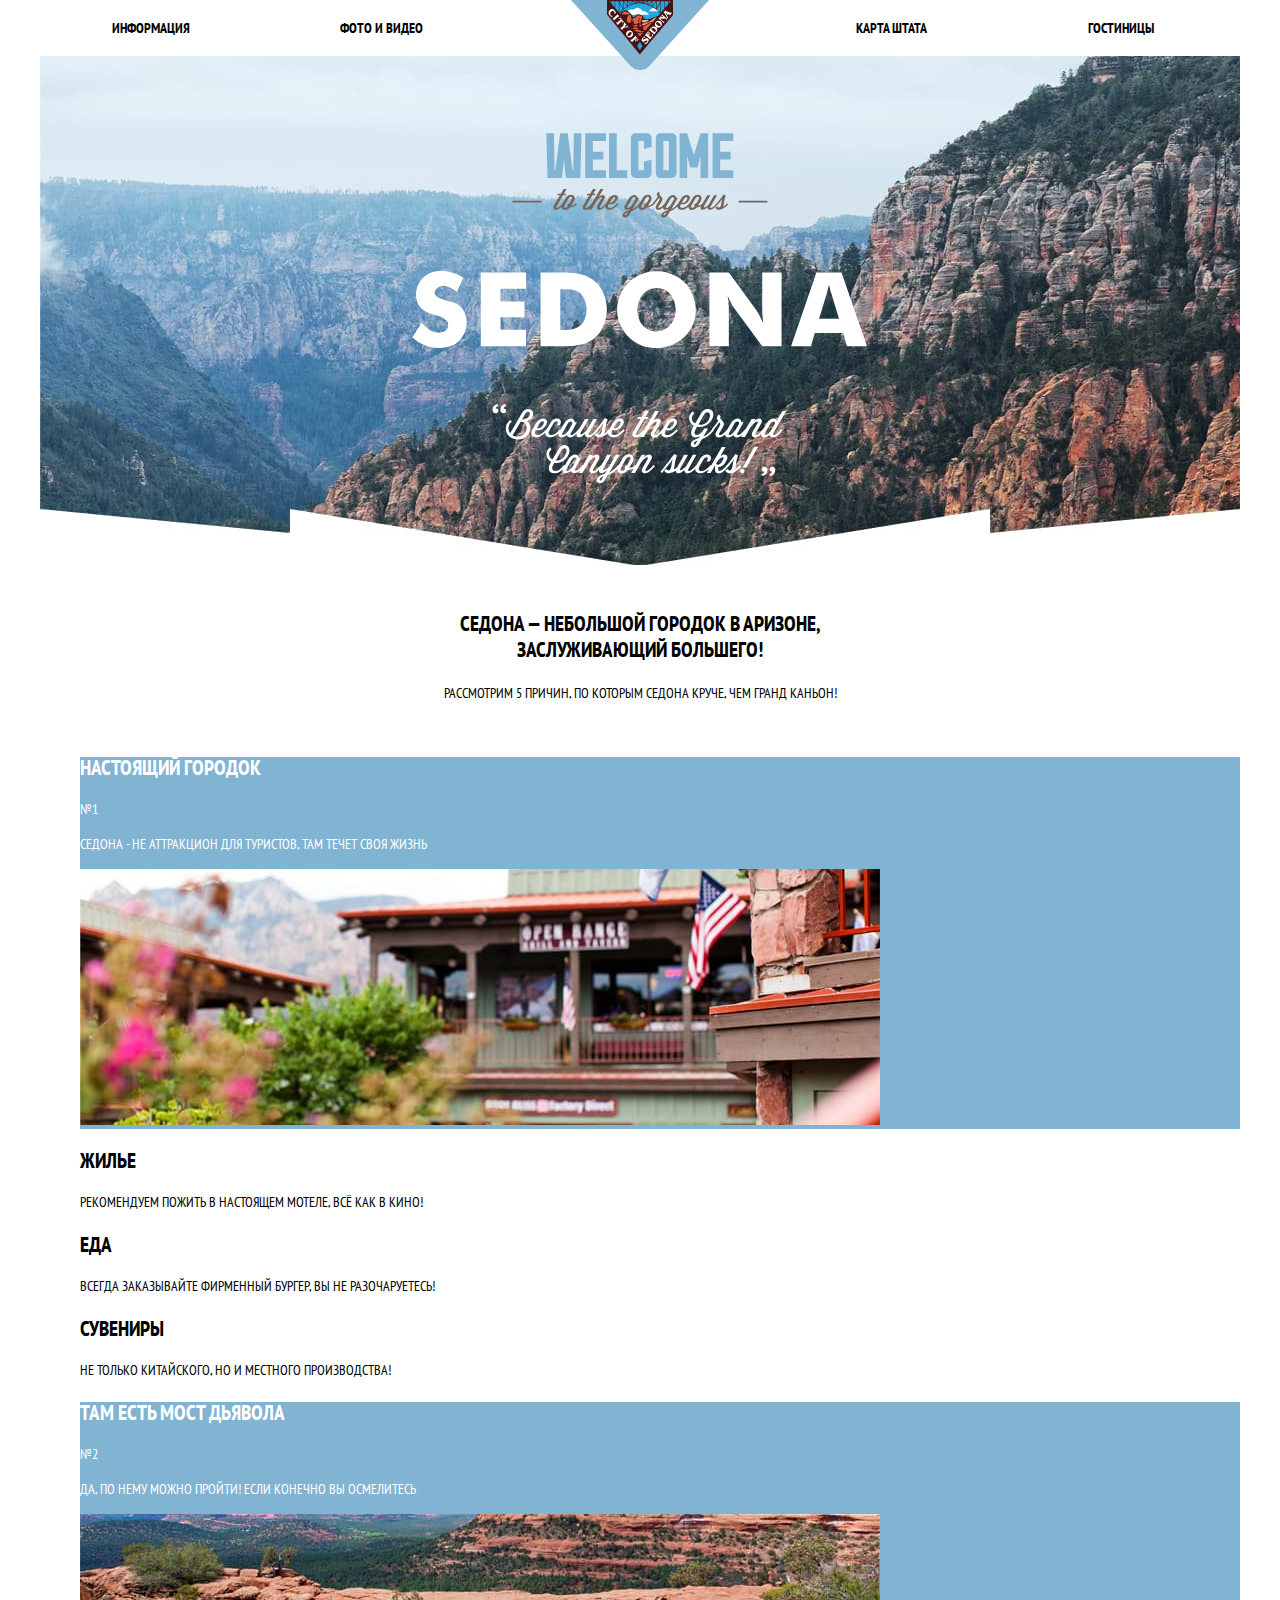
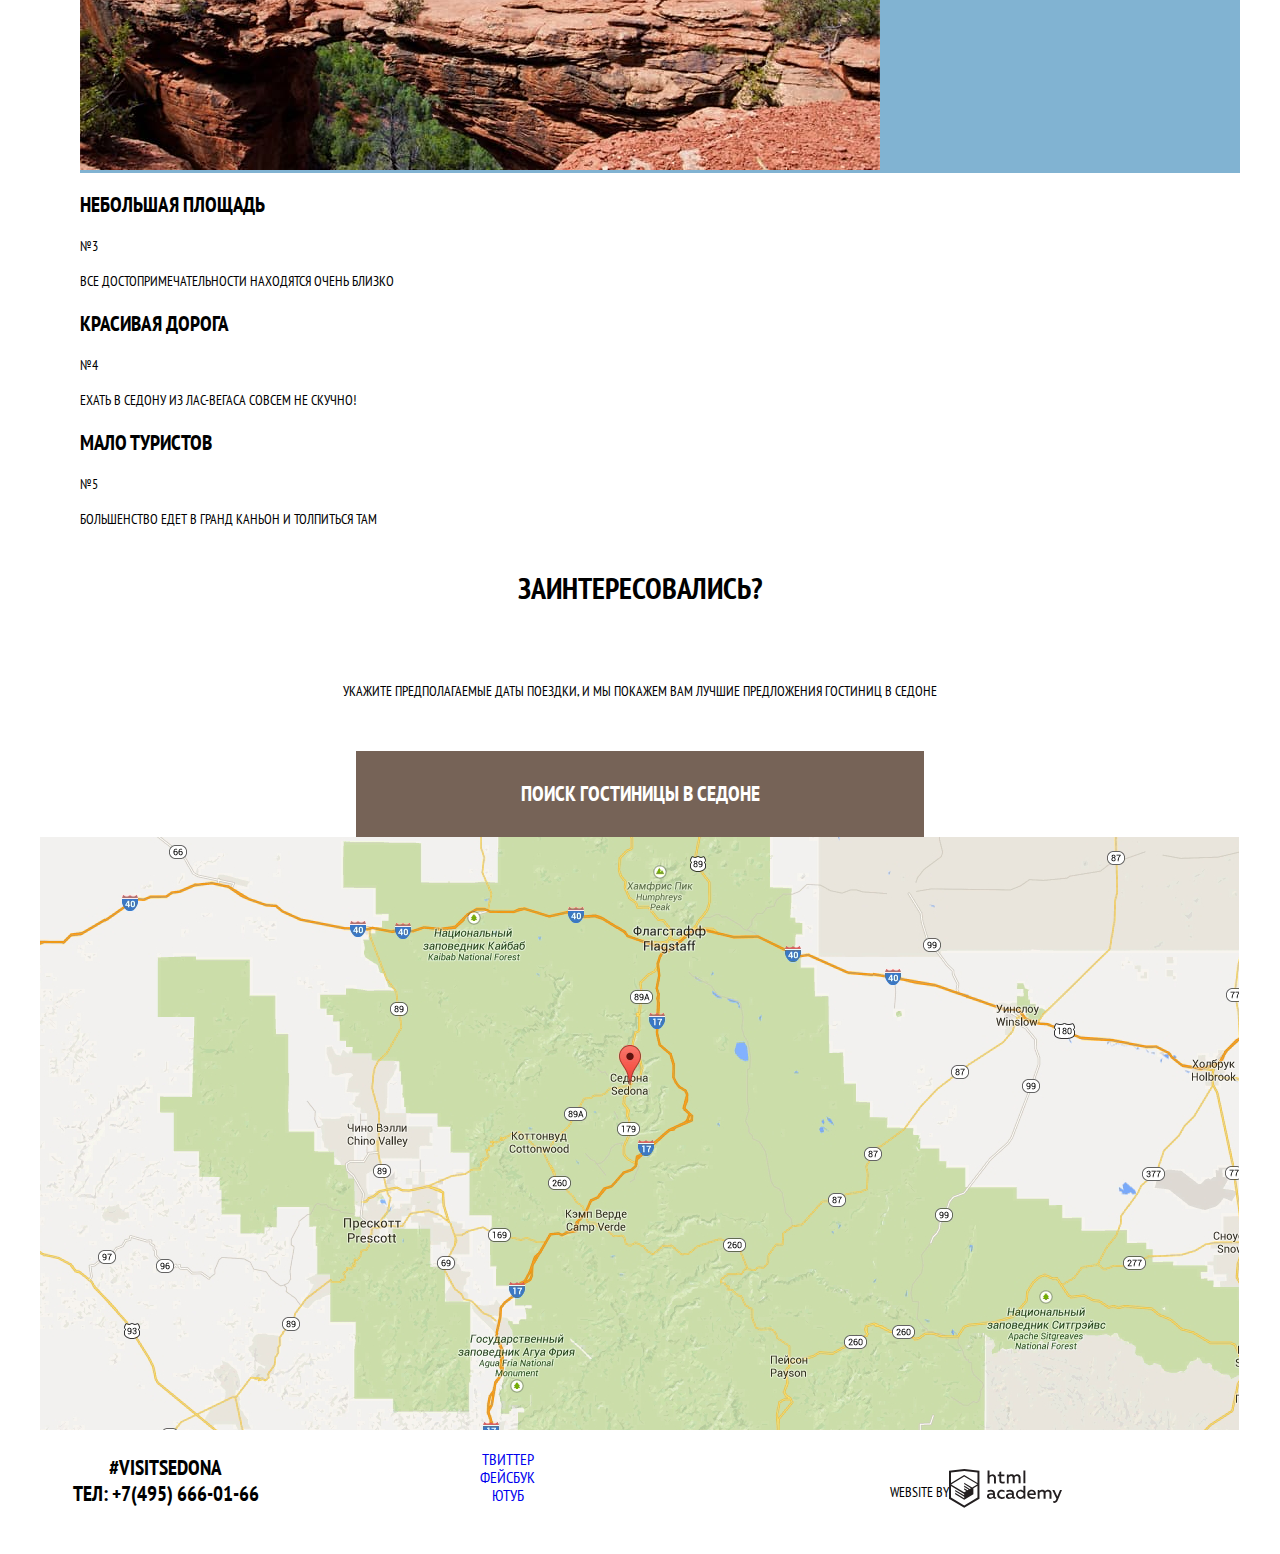
<file: index.html>
<!DOCTYPE html>
<html class="page" lang="ru">

<head>
  <meta charset="utf-8">
  <title>HTML Academy: Седона</title>
  <meta name="viewport" content="width=device-width, initial-scale=1">
  <link rel="stylesheet" href="https://fonts.googleapis.com/css2?family=PT+Sans+Narrow:wght@400;700&display=swap">
  <link rel="stylesheet" href="css/normalize.css" />
  <link rel="stylesheet" href="css/style.css" />
</head>

<body class="page-body">
  <div class="main-conteiner">
    <header class="main-header">
      <nav class="main-navigation">
        <a href="index.html" class="main-header-logo">
          <img src="img/logo.svg" width="138" height="70" alt="Логотип сайта городка Седона">
        </a>
        <ul class="site-navigation">
          <li class="site-navigation-item"><a href="info.html">Информация</a></li>
          <li class="site-navigation-item"><a href="photos.html">Фото и видео</a></li>
          <li class="site-navigation-item"><a href="map.html">Карта штата</a></li>
          <li class="site-navigation-item"><a href="hotels.html">Гостиницы</a></li>
        </ul>
      </nav>
    </header>
    <main class="main-site">
      <h1 class="visually-hidden">Сайт городка Седона</h1>
      <section class="about-sedona">
        <img class="img-about-sedona" src="img/welcome.svg" width="456.65px" height="350.88" alt="Welcome to the gorgeous Sedona">
        <div class="five-reasons">
          <h2>Седона — небольшой городок в Аризоне,<br> заслуживающий большего!</h2>
          <p>
            Рассмотрим 5 причин, по которым Седона круче, чем гранд каньон!
          </p>
        </div>

      </section>

      <section class="reasons-sedona">
        <ul class="reasons-list">
          <li class="rasons-item-1">
            <h3>Настоящий городок</h3>
            <p>
              №1
            </p>
            <p>
              Седона - не аттракцион для туристов, там течет своя жизнь
            </p>
            <img src="img/city-sedona.jpg" width="800px" height="256px" alt="Городок Седона">
          </li>
          <li class="rasons-item-2">
            <h3>Жилье</h3>
            <p>
              Рекомендуем пожить в настоящем мотеле, всё как в кино!
            </p>
          </li>
          <li class="rasons-item-3">
            <h3>Еда</h3>
            <p>
              Всегда заказывайте фирменный бургер, вы не разочаруетесь!
            </p>
          </li>
          <li class="rasons-item-4">
            <h3>Сувениры</h3>
            <p>
              Не только китайского, но и местного производства!
            </p>
          </li>
          <li class="rasons-item-5">
            <h3>Там есть мост дьявола</h3>
            <p>
              №2
            </p>
            <p>
              Да, по нему можно пройти! Если конечно вы осмелитесь
            </p>
            <img src="img/bridge.jpg" width="800px" height="256px" alt="Мост дьявола">
          </li>
          <li class="rasons-item-6">
            <h3>Небольшая площадь</h3>
            <p>
              №3
            </p>
            <p>
              Все достопримечательности находятся очень близко
            </p>
          </li>
          <li class="rasons-item-7">
            <h3>Красивая дорога</h3>
            <p>
              №4
            </p>
            <p>
              Ехать в Седону из Лас-Вегаса совсем не скучно!
            </p>
          </li>
          <li class="rasons-item-8">
            <h3>Мало туристов</h3>
            <p>
              №5
            </p>
            <p>
              Большенство едет в Гранд Каньон и толпиться там
            </p>
          </li>
        </ul>
      </section>
      <section class="search-hotels">
        <h3>Заинтересовались?</h3>
        <p>
          Укажите предполагаемые даты поездки, и мы покажем вам лучшие предложения гостиниц в Седоне
        </p>
        <a href="#">Поиск гостиницы в Седоне</a>
      </section>
      <section class='map'>
        <img src="img/map.png" width="1199px" height="594px" alt="Карта">
      </section>
    </main>
    <footer class="main-footer">
      <div class="footer-contacts">
        <p>#VISITSEDONA <br> ТЕЛ: +7(495) 666-01-66</p>

      </div>
      <div class="footer-social">
        <ul>
          <li>
            <a class="social-button-tw" href="#">Твиттер</a>
          </li>
          <li>
            <a class="social-button-fb" href="#">Фейсбук</a>
          </li>
          <li>
            <a class="social-button-yt" href="#">Ютуб</a>
          </li>
        </ul>
      </div>
      <div class="footer-copyright">
        <p>
          WEBSITE BY
        </p>
        <a href="https://htmlacademy.ru"><img src="img/logo-htmlacademy.svg" width="113.98px" height="39.78px" alt="Логотип HTML Academy"></a>

      </div>
    </footer>
  </div>

  <div class="pop-up-visually-hidden">

    <form action="https://echo.htmlacademy.ru/courses" method="post">
      <p>
        <label for="arrival-date">
          Дата заезда:
        </label>
        <input type="text" name="arrival-date" value="24 апреля 2017">
        <button type="button"><img src="img/calendar.svg" alt="Календарь"></button>
      </p>
      <p>
        <label for="date-of-departure">
          Дата выезда:
        </label>
        <input type="text" name="date-of-departure" value="4 июля 2017">
        <button type="button"><img src="img/calendar.svg" alt="Календарь"></button>
      </p>
      <p>
        <label for="amount-of-adults">Взрослые</label>
        <button type="button" name="minus-adult"><span class="icon-minus"></span></button>
        <input type="text" name="amount-of-adults" value="2">
        <button type="button" name="plus-adult"><span class="icon-plus"></span></button>
      </p>
      <p>
        <label for="amount-of-children">Взрослые</label>
        <button type="button" name="minus-children"><span class="icon-minus"></span></button>
        <input type="text" name="amount-of-children" value="0">
        <button type="button" name="plus-children"><span class="icon-plus"></span></button>
      </p>
      <p>
        <button type="submit">Найти</button>
      </p>
    </form>
  </div>
</body>

</html>
</file>
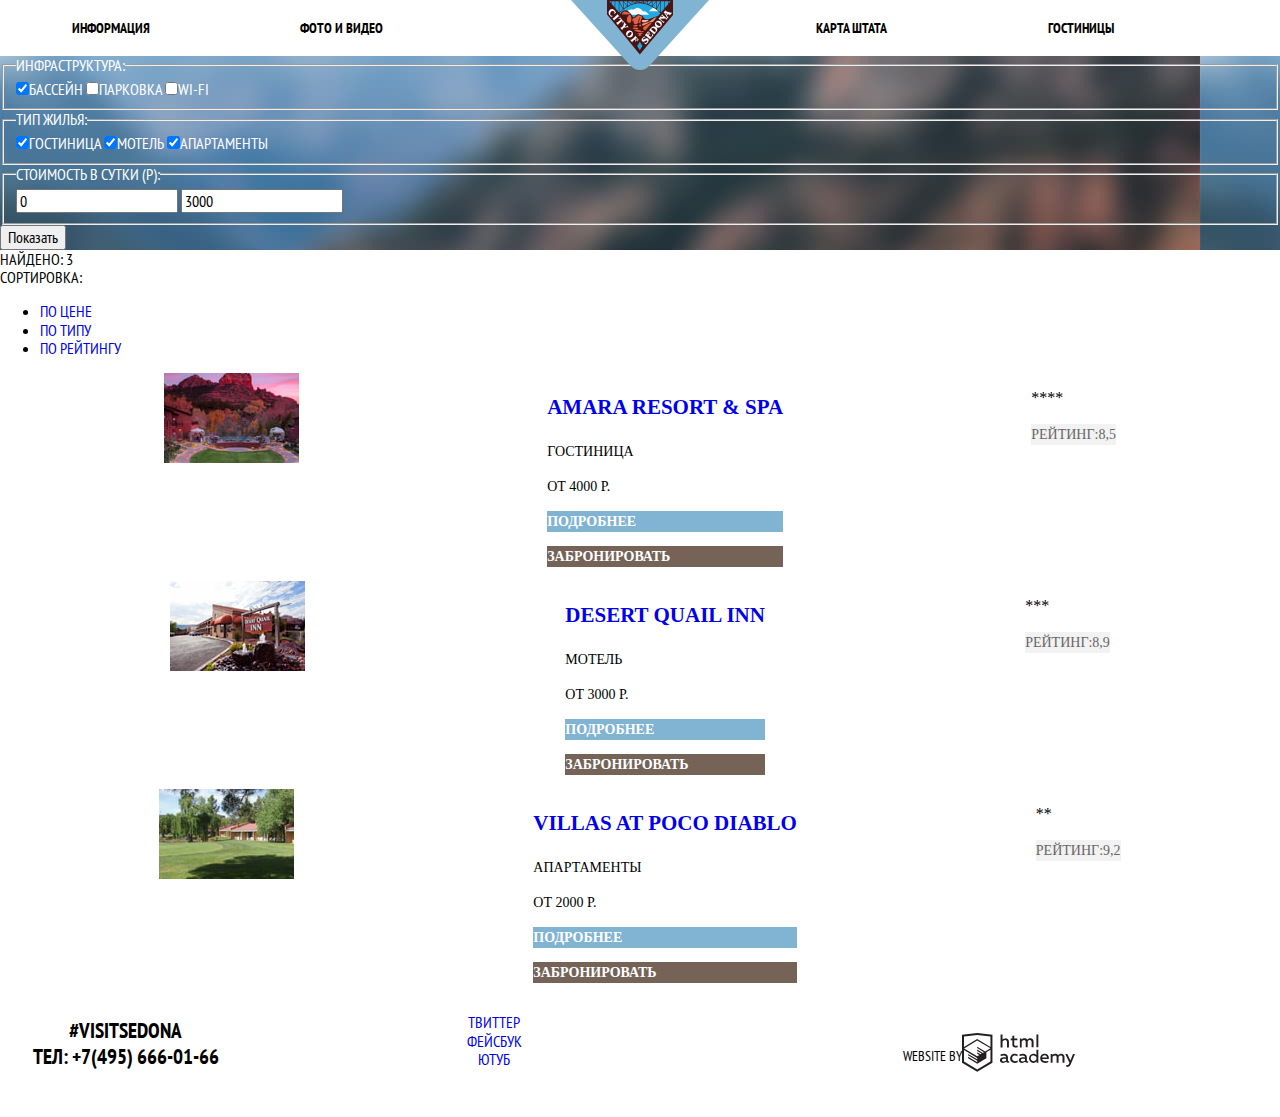
<file: hotels.html>
<!DOCTYPE html>
<html lang="ru">

<head>
  <meta charset="utf-8">
  <title>HTML Academy: Седона</title>
  <meta name="viewport" content="width=device-width, initial-scale=1">
  <link rel="stylesheet" href="https://fonts.googleapis.com/css2?family=PT+Sans+Narrow:wght@400;700&display=swap">
  <link rel="stylesheet" href="css/normalize.css" />
  <link rel="stylesheet" href="css/style.css" />
</head>

<body>
  <header class="main-header">
    <nav class="main-navigation">
      <a class="main-header-logo" href="index.html">
        <img src="img/logo.svg" width="138" height="70" alt="Логотип сайта городка Седона">
      </a>
      <ul class="site-navigation">
        <li class="site-navigation-item"><a href="info.html">Информация</a></li>
        <li class="site-navigation-item"><a href="photos.html">Фото и видео</a></li>
        <li class="site-navigation-item"><a href="map.html">Карта штата</a></li>
        <li class="site-navigation-item"><a href="hotels.html">Гостиницы</a></li>
      </ul>
    </nav>
  </header>

  <main>
    <section class="filters">
      <h2 class="visually-hidden">Фильтры</h2>
      <form action="https://echo.htmlacademy.ru/courses" method="get">
        <fieldset>
          <legend>
            Инфраструктура:
          </legend class="infrastructure">
          <label class="infrastructure-type"><input type="checkbox" name="infrastructure" checked value="Swiming-pool">Бассейн</label>
          <labelclass="infrastructure-type"><input type="checkbox" name="infrastructure" value="Parking">Парковка</label>
            <labelclass="infrastructure-type"><input type="checkbox" name="infrastructure" value="Wi-Fi">Wi-Fi</label>
        </fieldset>
        <fieldset>
          <legend class="housing">
            Тип жилья:
          </legend>
          <label class="housing-type"><input type="checkbox" name="housing" checked value="hotel">Гостиница</label>
          <labelclass="housing-type"><input type="checkbox" name="housing" checked value="motel">Мотель</label>
            <labelclass="housing-type"><input type="checkbox" name="housing" checked value="apartments">Апартаменты</label>
        </fieldset>
        <fieldset>
          <legend class="coast-per-day">
            Стоимость в сутки (Р):
          </legend>
          <label class="coast-per-day-from"><span class="visually-hidden">от</span><input type="text" placeholder="от 0" value="0"></label>
          <label class="coast-per-day-to"><span class="visually-hidden">до</span><input type="text" placeholder="до 3000" value="3000"></label>
        </fieldset>
        <button class="show-bottom" type="submit">Показать</button>
      </form>
    </section>
    <section class="sort">
      <div class="sort-find">
        <span>Найдено: 3</span>
      </div>
      <div class="sort-range">
        <span>Сортировка:</span>
        <ul class="sort-range-list">
          <li>
            <a class="active" href="#">По цене</a>
          </li>
          <li>
            <a href="#">По типу</a>
          </li>
          <li>
            <a href="#">По рейтингу</a>
          </li>
        </ul>
      </div>
      <div class="sort-dir">
        <a class="icon-up" href="#"></a>
        <a class="icon-down" href="#"></a>
      </div>
    </section>
    <section class="catalog">
      <h2 class="visually-hidden">Каталог</h2>
      <article class="catalog-item">
        <div class="catalog-item-image">
          <img src="img/amara.jpg" width="135px" height="90px" alt="Amara Resort & Spa">
        </div>
        <div>
          <h3 class="catalog-hotel"><a href="#">Amara Resort & Spa</a></h3>
          <p class="catalog-category">Гостиница</p>
          <p class="catalog-item-price">От 4000 р.</p>
          <p class="bottom-detail"><a href="#">Подробнее</a></p>
          <p class="bottom-booking"><a href="#">Забронировать</a></p>
        </div>
        <div>
          <p class="catalog-item-star">
            ****
          </p>
          <p class="catalog-item-rate">
            Рейтинг:8,5
          </p>
        </div>
      </article>
      <article class="catalog-item">
        <div class="catalog-item-image">
          <img src="img/desert.jpg" width="135px" height="90px" alt="Desert Quail Inn">
        </div>
        <div>
          <h3 class="catalog-hotel"><a href="#">Desert Quail Inn</a></h3>
          <p class="catalog-category">Мотель</p>
          <p class="catalog-item-price">От 3000 р.</p>
          <p class="bottom-detail"><a href="#">Подробнее</a></p>
          <p class="bottom-booking"><a href="#">Забронировать</a></p>
        </div>
        <div>
          <p class="catalog-item-star">
            ***
          </p>
          <p class="catalog-item-rate">
            Рейтинг:8,9
          </p>
        </div>
      </article>
      <article class="catalog-item">
        <div class="catalog-item-image">
          <img src="img/villas.jpg" width="135px" height="90px" alt="Villas at Poco Diablo">
        </div>
        <div>
          <h3 class="catalog-hotel"><a href="#">Villas at Poco Diablo</a></h3>
          <p class="catalog-category">Апартаменты</p>
          <p class="catalog-item-price">От 2000 р.</p>
          <p class="bottom-detail"><a href="#">Подробнее</a></p>
          <p class="bottom-booking"><a href="#">Забронировать</a></p>
        </div>
        <div>
          <p class="catalog-item-star">
            **
          </p>
          <p class="catalog-item-rate">
            Рейтинг:9,2
          </p>
        </div>
      </article>

    </section>
  </main>
  <footer class="main-footer">
    <div class="footer-contacts">
      <p>#VISITSEDONA <br> ТЕЛ: +7(495) 666-01-66</p>

    </div>
    <div class="footer-social">
      <ul>
        <li>
          <a class="social-button-tw" href="#">Твиттер</a>
        </li>
        <li>
          <a class="social-button-fb" href="#">Фейсбук</a>
        </li>
        <li>
          <a class="social-button-yt" href="#">Ютуб</a>
        </li>
      </ul>
    </div>
    <div class="footer-copyright">
      <p>
        WEBSITE BY
      </p>
      <a href="https://htmlacademy.ru"><img src="img/logo-htmlacademy.svg" width="113.98px" height="39.78px" alt="Логотип HTML Academy"></a>

    </div>
  </footer>
</body>

</html>
</file>
<file: css/style.css>
/* Variables */
:root {
  --white: #FFFFFF;
  --seagull: #81B3D2;
  --black: #000000;
  --night-rider: #333333;
  --whisper: #E5E5E5;
  --roman-coffee: #766357;
  --dark-gray: #ABABAB;
  --white-smoke: #F2F2F2;
  --dim-gray: #666666;
  --summer-sky: #23A9E1;
  --aubergine: #231F20;
  --rustic-red: #491213;
  --seagull-1: #81B3D3;
  --very-light-grey: #CACACA;
  --flamingo: #DC6243;
  --darksalmon: #F49774;
  --sundown: #F4B1A4;
  --background: #888888;
}

/* Global */
body {
  min-width: 1220px;
  font-family: "PT Sans Narrow", Arial, sans-serif;
  color: var(--white);
  text-transform: uppercase;
  background-color: var(--white);
}

a {
  text-decoration: none;
}

img {
  max-width: 100%;
  height: auto;
}

.page {
  height: 100%;
}

.page-body {
  min-height: 100%;
  display: grid;
  grid-template-rows: min-content 1fr min-content;
  align-content: start;
}

.main-conteiner {
  width: 1200px;
  margin: 0 auto;
  padding: 0;
}

.main-header {}

.main-navigation {
  font-size: 14px;
  font-weight: bold;
  line-height: 26px;
  color: var(--black);
  background-color: var(--white);
  margin: 0;
  padding: 0;
}

.main-header-logo {
  width: 138px;
  height: 70px;
  position: absolute;
  top: 0;
  left: 50%;
  transform: translateX(-50%);
}

.site-navigation {
  position: relative;
  min-height: 56px;
  list-style: none;
  margin: 0;
  padding: 0;
  display: flex;
}

.site-navigation-current a:not([href]) {
  background-color: var(--black);
}

/* User navigation */
.site-navigation a {
  color: var(--black);
}

.site-navigation a:hover,
.site-navigation a:focus {
  color: var(--seagull);
}

.site-navigation li:nth-child(1) {
  position: absolute;
  width: 94px;
  height: 26px;
  left: 72px;
  top: 15px;
}

.site-navigation li:nth-child(2) {
  position: absolute;
  width: 98px;
  height: 26px;
  left: 300px;
  top: 15px;
}

.site-navigation li:nth-child(3) {
  position: absolute;
  width: 85px;
  height: 26px;
  left: 816px;
  top: 15px;
}

.site-navigation li:nth-child(4) {
  position: absolute;
  width: 80px;
  height: 26px;
  left: 1048px;
  top: 15px;
}

.about-sedona {
  background-image: url("../img/background-main.jpg");
  background-repeat: no-repeat;
  background-color: var(--white);
  padding-top: 77.35px;
  margin: 0 auto;
  text-align: center;
}

.five-reasons h2 {
  font-weight: bold;
  font-size: 21px;
  line-height: 26px;
  color: var(--black);
  margin-top: 123.26px;
  padding: 0;
}

.five-reasons p {
  font-weight: normal;
  font-size: 14px;
  line-height: 26px;
  color: var(--black);
  margin-top: 16.5px;
  margin-bottom: 51px;
  padding: 0;
}

.rasons-item-1 {
  background-color: var(--seagull);
}

.rasons-item-1 h3 {
  font-weight: bold;
  font-size: 21px;
  line-height: 21px;
}

.rasons-item-1 p {
  font-weight: normal;
  font-size: 14px;
  line-height: 21px;
}

.rasons-item-2 {
  background-color: var(--white);
}

.rasons-item-2 h3 {
  font-weight: bold;
  font-size: 21px;
  line-height: 21px;
  color: var(--black);
}

.rasons-item-2 p {
  font-weight: normal;
  font-size: 14px;
  line-height: 21px;
  color: var(--black);
}

.rasons-item-3 {
  background-color: var(--white);
}

.rasons-item-3 h3 {
  font-weight: bold;
  font-size: 21px;
  line-height: 21px;
  color: var(--black);
}

.rasons-item-3 p {
  font-weight: normal;
  font-size: 14px;
  line-height: 21px;
  color: var(--black);
}

.rasons-item-4 {
  background-color: var(--white);
}

.rasons-item-4 h3 {
  font-weight: bold;
  font-size: 21px;
  line-height: 21px;
  color: var(--black);
}

.rasons-item-4 p {
  font-weight: normal;
  font-size: 14px;
  line-height: 21px;
  color: var(--black);
}

.rasons-item-5 {
  background-color: var(--seagull);
}

.rasons-item-5 h3 {
  font-weight: bold;
  font-size: 21px;
  line-height: 21px;
}

.rasons-item-5 p {
  font-weight: normal;
  font-size: 14px;
  line-height: 21px;
}

.rasons-item-6 {
  background-color: var(--white);
}

.rasons-item-6 h3 {
  font-weight: bold;
  font-size: 21px;
  line-height: 21px;
  color: var(--black);
}

.rasons-item-6 p {
  font-weight: normal;
  font-size: 14px;
  line-height: 21px;
  color: var(--black);
}

.rasons-item-7 {
  background-color: var(--white);
}

.rasons-item-7 h3 {
  font-weight: bold;
  font-size: 21px;
  line-height: 21px;
  color: var(--black);
}

.rasons-item-7 p {
  font-weight: normal;
  font-size: 14px;
  line-height: 21px;
  color: var(--black);
}

.rasons-item-8 {
  background-color: var(--white);
}

.rasons-item-8 h3 {
  font-weight: bold;
  font-size: 21px;
  line-height: 21px;
  color: var(--black);
}

.rasons-item-8 p {
  font-weight: normal;
  font-size: 14px;
  line-height: 21px;
  color: var(--black);
}

.search-hotels {
  display: flex;
  flex-direction: column;
  align-items: center;
  justify-content: space-between;
  height: 291px;
  margin: 0;
  padding: 0;
  background-color: var(--white);
  color: var(--black);
}

.search-hotels h3 {
  font-weight: bold;
  font-size: 30px;
  line-height: 24px;
}

.search-hotels p {
  font-weight: normal;
  font-size: 14px;
  line-height: 26px;
}

.search-hotels a {
  display: flex;
  justify-content: center;
  align-items: center;
  font-weight: bold;
  font-size: 21px;
  line-height: 26px;
  width: 568px;
  height: 86px;
  background-color: var(--roman-coffee);
  color: var(--white);
}

.map {
  background-color: var(--white);
}

.main-footer {
  display: grid;
  grid-template-columns: 1fr 1fr 1fr;
  min-height: 120px;
  margin: 0 auto;
  color: var(--black);
  background-color: var(--white);
}

.footer-contacts {
  display: flex;
  flex-direction: column;
  align-items: center;
  width: 251px;
  height: 61px;
  padding: 0;
  margin: 0;
  text-align: center;
  font-weight: bold;
  font-size: 21px;
  line-height: 26px;
  color: var(--black);
}

.footer-social {
  display: flex;
  text-align: center;
}

.footer-social ul {
  list-style: none;
}

.social-button-tw a {
  background-image: url("../img/twitter.svg");
  background-color: var(--seagull);
}

.social-button-fb a {
  background-image: url("../img/fb-icon.svg");
  background-color: var(--seagull);
}

.social-button-yt a {
  background-image: url("../img/outube.svg");
  background-color: var(--seagull);
}

.footer-copyright {
  display: flex;
  justify-content: center;
  align-items: center;
  width: 197px;
  height: 41px;
  padding: 0;
  margin: 38px;
  font-weight: normal;
  font-size: 14px;
  line-height: 26px;
  color: var(--black);
}

.filters {
  color: var(--white);
  background-color: var(--white);
  background-image: url('../img/background-filter.jpg');
  ba
}

.sort {
  color: var(--black);
  background-color: var(--white);
}

.catalog {
  display: flex;
  flex-direction: column;
  width: 1200px;
  margin: 0 auto;
  font-family: PT Sans;
  color: var(--black);
  background-color: var(--white);
}

.catalog-item {
  display: flex;
  justify-content: space-around;
  background-color: var(--white);
}

.catalog-hotel {
  font-style: normal;
  font-weight: bold;
  font-size: 21px;
  line-height: 26px;
}

.catalog-category {
  font-weight: normal;
  font-size: 14px;
  line-height: 21px;
}

.catalog-item-price {
  font-weight: normal;
  font-size: 14px;
  line-height: 21px;
}

.bottom-detail {
  font-weight: bold;
  font-size: 14px;
  line-height: 21px;
  color: var(--white);
  background-color: var(--seagull);
}

.bottom-detail a {
  color: var(--white);
}

.bottom-detail a:hover,
.bottom-detail a:focus {
  color: var(--night-rider);
}

.bottom-booking {
  font-weight: bold;
  font-size: 14px;
  line-height: 21px;
  color: var(--white);
  background-color: var(--roman-coffee);
}

.bottom-booking a {
  color: var(--white);
}

.bottom-booking a:hover,
.bottom-booking a:focus {
  color: var(--night-rider);
}

.catalog-item-rate {
  font-weight: normal;
  font-size: 14px;
  line-height: 21px;
  color: var(--dim-gray);
  background-color: var(--white-smoke)
}

.visually-hidden {
  position: absolute;
  clip: rect(0 0 0 0);
  width: 1px;
  height: 1px;
  margin: -1px;
  …
}

.pop-up-visually-hidden {
  display: none;
}
</file>
